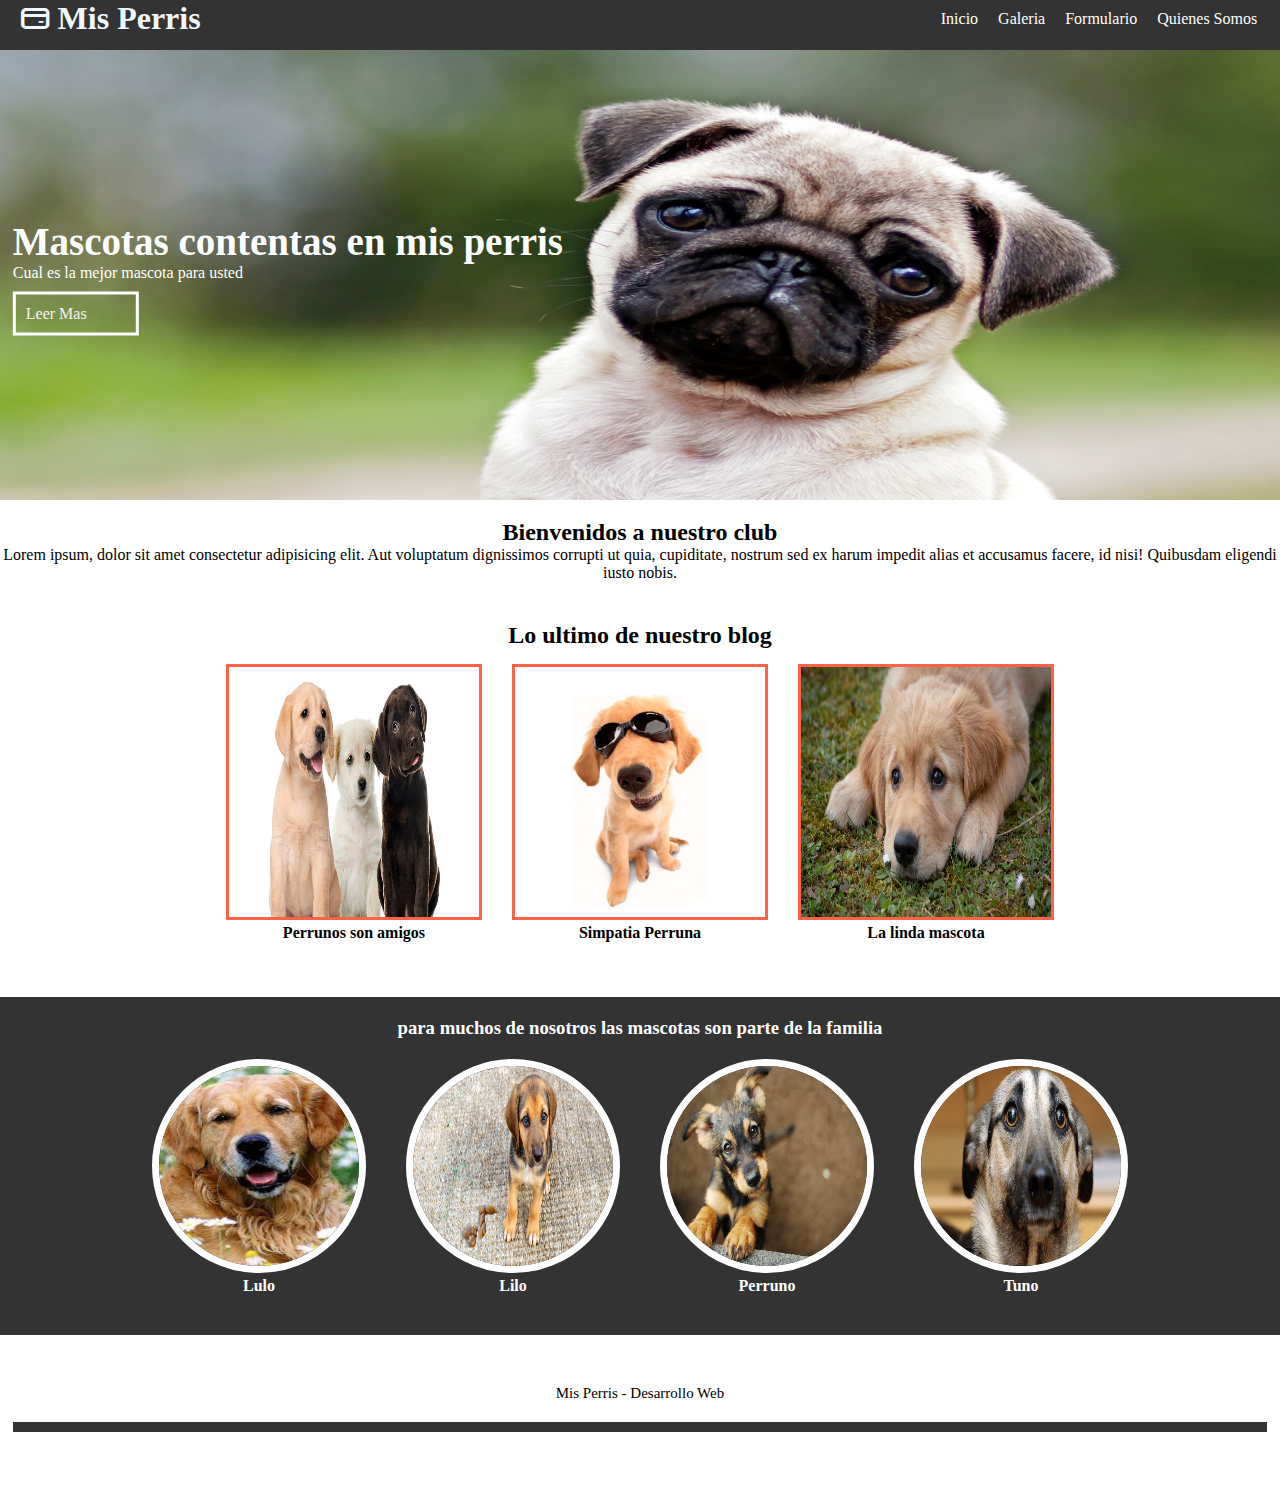
<file: index.html>
<!DOCTYPE html>
<html lang="en">

<head>
    <meta charset="UTF-8">
    <meta http-equiv="X-UA-Compatible" content="IE=edge">
    <meta name="viewport" content="width=device-width, initial-scale=1.0">
    <title>Mis Perris</title>
    <link rel="stylesheet" href="css/estilos.css">
    <link rel="stylesheet" href="css/fontello.css">
</head>

<body>
    <!-- cabecera del sitio web-->
    <header>
        <div class="contenedor">
            <h1 class="icon-credit-card">Mis Perris</h1>
            <!-- permite activar y desactivar el menu desplegable-->
            <input type="checkbox" name="" id="menu-bar">
            <label class="icon-cc-visa" for="menu-bar"></label>
            <!-- menu-->
            <nav class="menu">
                <a href="index.html">Inicio</a>
                <a href="galeria.html">Galeria</a>
                <a href="formulario.html">Formulario</a>
                <a href="">Quienes Somos</a>
            </nav>
        </div>
    </header>
    <!-- pagina principal -->
    <main>
        <section id="banner">
            <img src="img/perro2.jpg" alt="">
            <div class="contenedor">
                <h2>Mascotas contentas en mis perris</h2>
                <p>Cual es la mejor mascota para usted</p>
                <a href="">Leer Mas</a>
            </div>
        </section>

        <section id="bienvenido">
            <h2>Bienvenidos a nuestro club</h2>
            <p>Lorem ipsum, dolor sit amet consectetur adipisicing elit. Aut voluptatum dignissimos corrupti ut quia,
                cupiditate, nostrum sed ex harum impedit alias et accusamus facere, id nisi! Quibusdam eligendi iusto
                nobis.</p>
        </section>

        <section id="blog">
            <h2>Lo ultimo de nuestro blog</h2>
            <div class="contenedor">
                <article>
                    <img src="img/perro1.jpg" alt="">
                    <h4>Perrunos son amigos</h4>
                </article>
                <article>
                    <img src="img/perro3.jpg" alt="">
                    <h4>Simpatia Perruna</h4>
                </article>
                <article>
                    <img src="img/perro4.jpg" alt="">
                    <h4>La linda mascota</h4>
                </article>
            </div>
        </section>

        <section id="info">
            <h3>para muchos de nosotros las mascotas son parte de la familia</h3>
            <div class="contenedor">
                <div class="info-pet">
                    <img src="img/perro5.jpg" alt="">
                    <h4>Lulo</h4>
                </div>
                <div class="info-pet">
                    <img src="img/perro6.png" alt="">
                    <h4>Lilo</h4>
                </div>
                <div class="info-pet">
                    <img src="img/perro7.jpg" alt="">
                    <h4>Perruno</h4>
                </div>
                <div class="info-pet">
                    <img src="img/perro8.jpg" alt="">
                    <h4>Tuno</h4>
                </div>
            </div>
        </section>
    </main>

    <footer>
        <div class="contenedor">
            <p>Mis Perris - Desarrollo Web</p>
        </div>
    </footer>
</body>

</html>
</file>
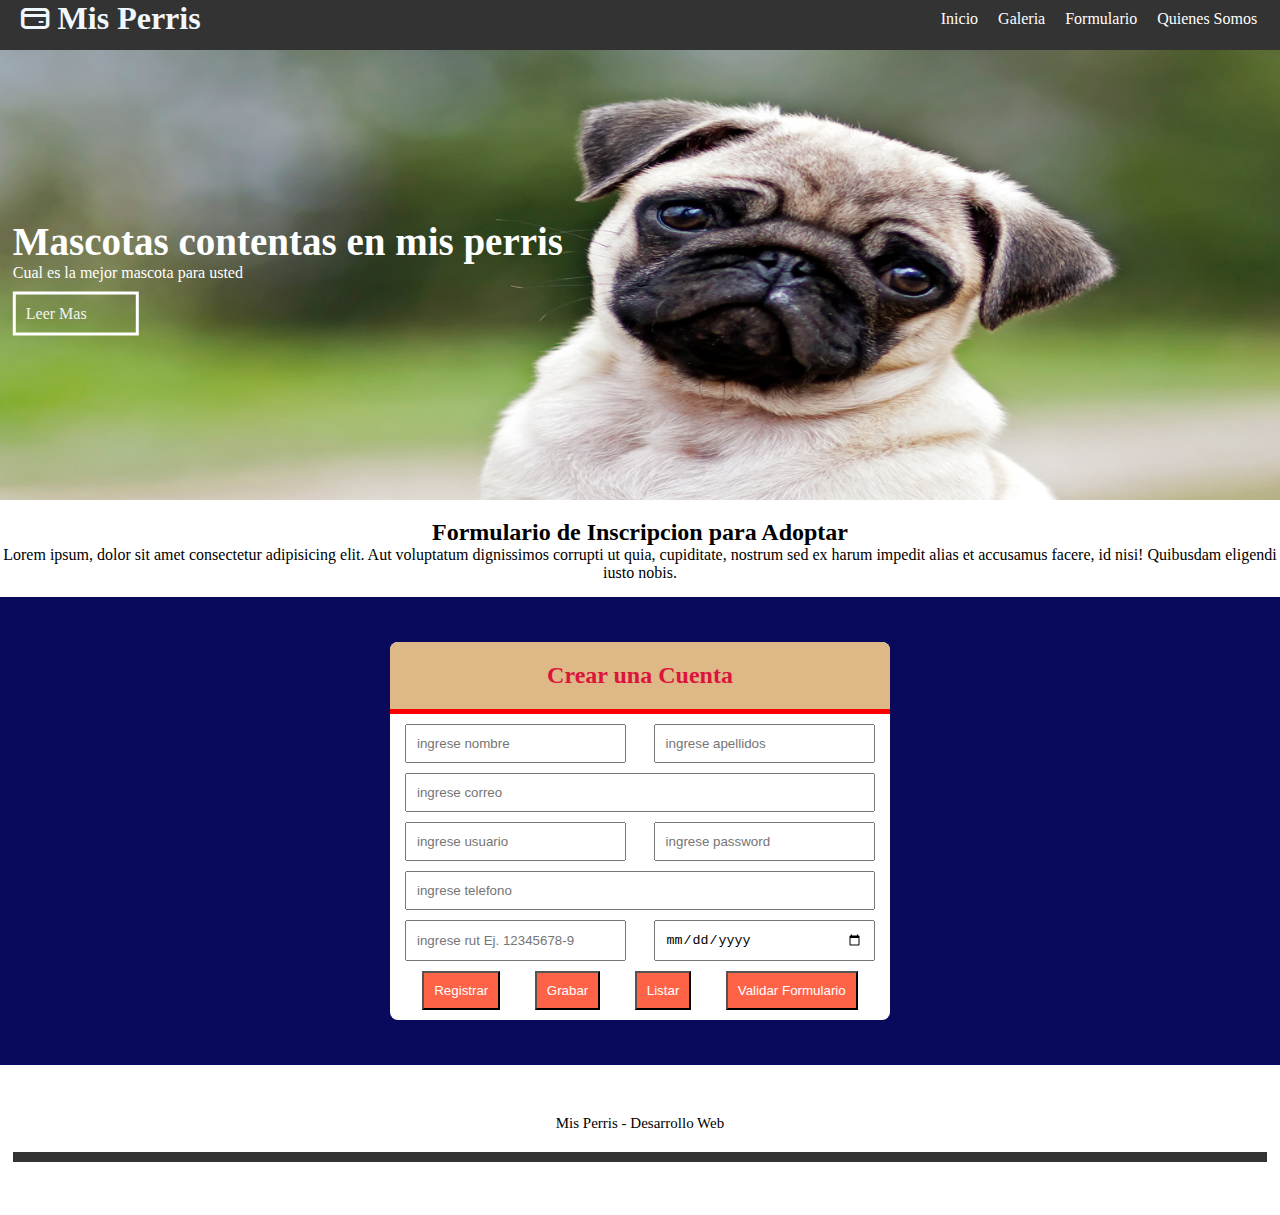
<file: formulario.html>
<!DOCTYPE html>
<html lang="en">

<head>
    <meta charset="UTF-8">
    <meta http-equiv="X-UA-Compatible" content="IE=edge">
    <meta name="viewport" content="width=device-width, initial-scale=1.0">
    <title>Mis Perris</title>
    <link rel="stylesheet" href="css/estilos.css">
    <link rel="stylesheet" href="css/fontello.css">
    <link rel="stylesheet" href="css/formulario.css">
</head>

<body>
    <!-- cabecera del sitio web-->
    <header>
        <div class="contenedor">
            <h1 class="icon-credit-card">Mis Perris</h1>
            <!-- permite activar y desactivar el menu desplegable-->
            <input type="checkbox" name="" id="menu-bar">
            <label class="icon-cc-visa" for="menu-bar"></label>
            <!-- menu-->
            <nav class="menu">
                <a href="index.html">Inicio</a>
                <a href="galeria.html">Galeria</a>
                <a href="formulario.html">Formulario</a>
                <a href="">Quienes Somos</a>
            </nav>
        </div>
    </header>
    <!-- pagina principal -->
    <main>
        <section id="banner">
            <img src="img/perro2.jpg" alt="">
            <div class="contenedor">
                <h2>Mascotas contentas en mis perris</h2>
                <p>Cual es la mejor mascota para usted</p>
                <a href="">Leer Mas</a>
            </div>
        </section>

        <section id="bienvenido">
            <h2>Formulario de Inscripcion para Adoptar</h2>
            <p>Lorem ipsum, dolor sit amet consectetur adipisicing elit. Aut voluptatum dignissimos corrupti ut quia,
                cupiditate, nostrum sed ex harum impedit alias et accusamus facere, id nisi! Quibusdam eligendi iusto
                nobis.</p>
        </section>

        <section id="formulario">

            <form class="form-registro" action="" method="POST">

                <h2 class="form-titulo">Crear una Cuenta</h2>

                <div class="contenedor-input">
                    <input class="col-sm" type="text" name="txtNombre" id="txtNombre" placeholder="ingrese nombre" required minlength="2" maxlength="10">
                    <input class="col-sm" type="text" name="txtApellidos" id="txtApellidos" placeholder="ingrese apellidos" required>
                    <input class="col-xl" type="email" name="txtEmail" id="txtEmail" placeholder="ingrese correo" required>
                    <input class="col-sm" type="text" name="txtUsuario" id="txtUsuario" placeholder="ingrese usuario" required>
                    <input class="col-sm" type="password" name="txtPass" id="txtPass" placeholder="ingrese password" required>
                    <input class="col-xl" type="text" name="txtTelefono" id="txtTelefono" placeholder="ingrese telefono" required>
                    <input class="col-sm" type="text" name="txtRut" id="txtRut" placeholder="ingrese rut Ej. 12345678-9" required >
                    <input class="col-sm" type="date" name="txtFechaNaci" id="txtFechaNaci">

                    <input class="btn-registrar" type="submit" value="Registrar">
                    <input class="btn-registrar" type="button" value="Grabar"
                    onclick="grabar()">
                    <input class="btn-registrar" type="button" value="Listar"
                    onclick="listar()">
                    <input class="btn-registrar" type="button" value="Validar Formulario" 
                     onclick="validarForm()">
                </div>
            </form>

        </section>
        <script src="js/usuario.js"></script>
        <script>
            var arreglo = new Array();
            var ind=0;

            function grabar() {
                var rut= document.getElementById('txtRut').value;
                var nombre = document.getElementById('txtNombre').value;
                var apellidos = document.getElementById('txtApellidos').value;
                var fecha = document.getElementById('txtFechaNaci').value;
                usu = new usuario();
                usu.setRut(rut);
                usu.setNombre(nombre);
                usu.setApellido(apellidos);
                usu.setFecha(fecha);
                console.log(usu.imprimir());
                arreglo[ind] = JSON.stringify(usu);
                localStorage.setItem('registros',arreglo);
                alert('Grabo Usuario');
                ind++;
            }
            function listar() {
                var tabla = "<table border=1>";
                tabla = tabla + "<tr> <td>Rut</td> <td>Nombre</td> <td>Apellido</td> <td>Fecha</td> </tr>";    
                var datos = localStorage.getItem('registros');
                var arreglo = new Array();
                console.log(datos);
                datos = datos.split('},{').join('};{');// reemplazar caracteres
                console.log(datos);
                arreglo = datos.split(';');
                for (let index = 0; index < arreglo.length; index++) {
                    var elemento = arreglo[index];
                    var usuario = JSON.parse(elemento);
                    tabla=tabla+"<tr> <td>"+usuario.rut+"</td> <td>"+usuario.nombre+"</td> <td>"+usuario.apellido+"</td> <td>"+usuario.fecha+"</td> </tr>";
                    
                }
                tabla=tabla+"</table>";
                document.getElementById('listados').innerHTML=tabla;
            }
        </script>
    </main>
    <div id="listados">

    </div>
    <footer>
        <div class="contenedor">
            <p>Mis Perris - Desarrollo Web</p>
        </div>
    </footer>

    <script src="js/scripts.js"></script>
</body>

</html>
</file>
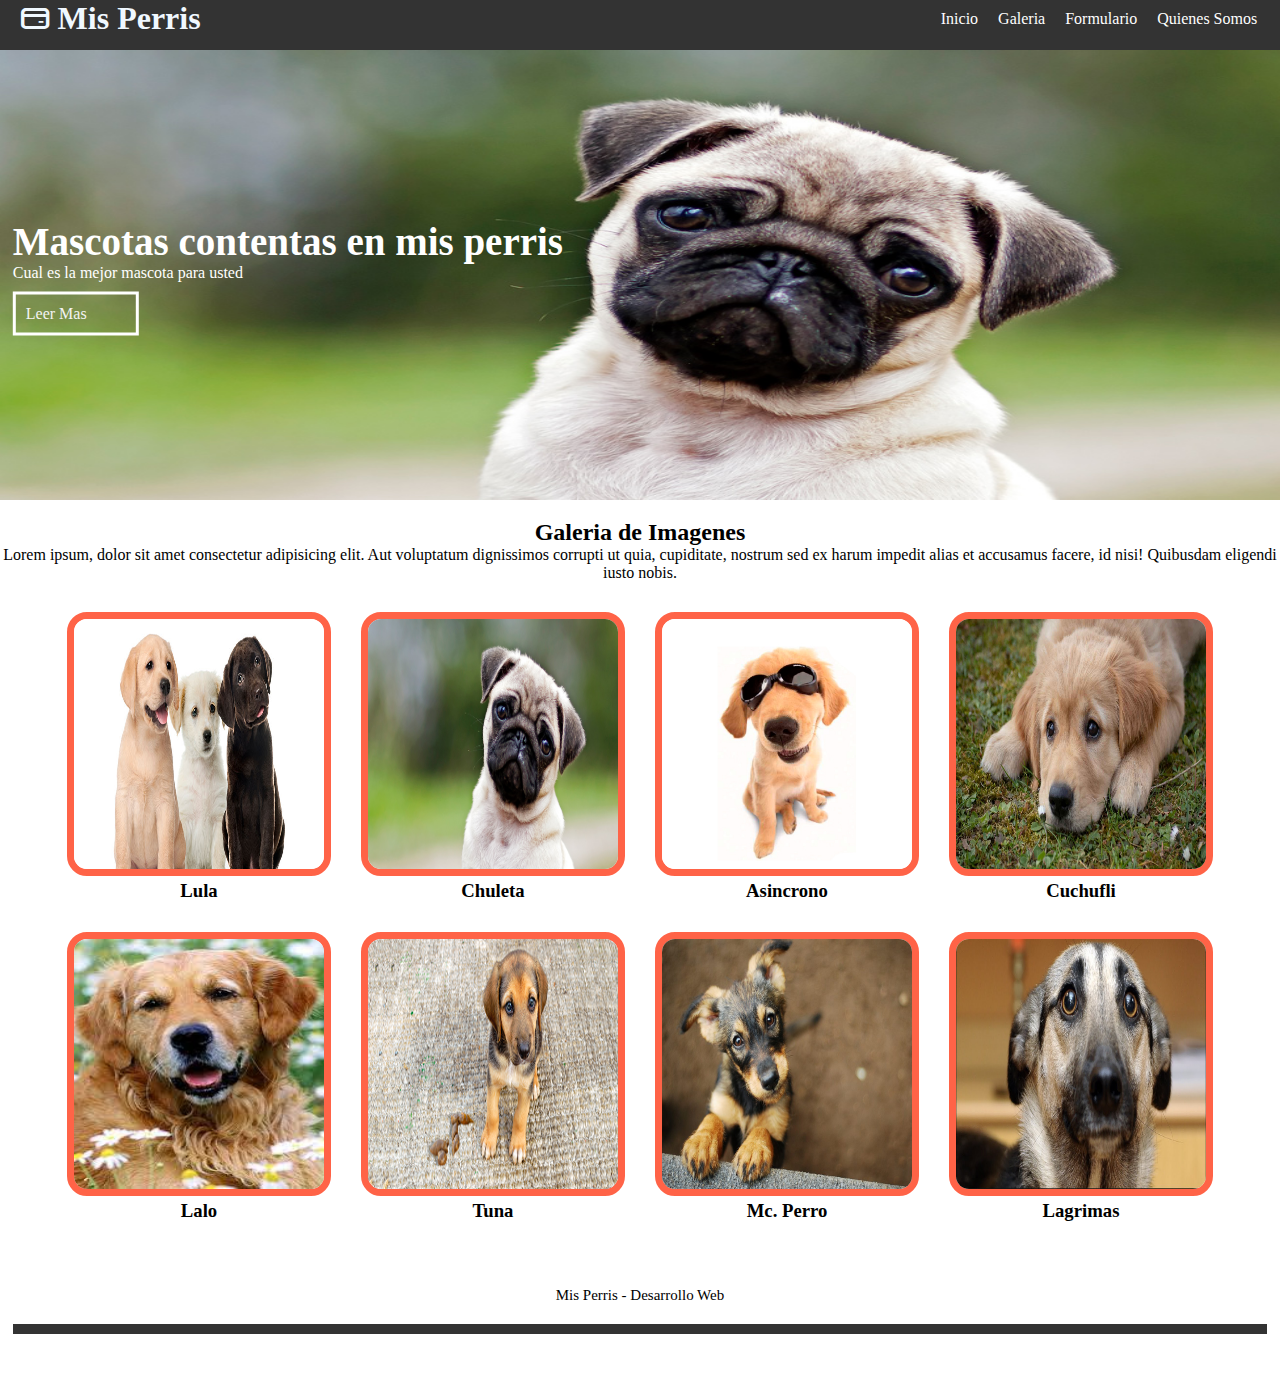
<file: galeria.html>
<!DOCTYPE html>
<html lang="en">

<head>
    <meta charset="UTF-8">
    <meta http-equiv="X-UA-Compatible" content="IE=edge">
    <meta name="viewport" content="width=device-width, initial-scale=1.0">
    <title>Mis Perris</title>
    <link rel="stylesheet" href="css/estilos.css">
    <link rel="stylesheet" href="css/fontello.css">
    <link rel="stylesheet" href="dist/css/lightbox.min.css">
</head>

<body>
    <!-- cabecera del sitio web-->
    <header>
        <div class="contenedor">
            <h1 class="icon-credit-card">Mis Perris</h1>
            <!-- permite activar y desactivar el menu desplegable-->
            <input type="checkbox" name="" id="menu-bar">
            <label class="icon-cc-visa" for="menu-bar"></label>
            <!-- menu-->
            <nav class="menu">
                <a href="index.html">Inicio</a>
                <a href="galeria.html">Galeria</a>
                <a href="formulario.html">Formulario</a>
                <a href="">Quienes Somos</a>
            </nav>
        </div>
    </header>
    <!-- pagina principal -->
    <main>
        <section id="banner">
            <img src="img/perro2.jpg" alt="">
            <div class="contenedor">
                <h2>Mascotas contentas en mis perris</h2>
                <p>Cual es la mejor mascota para usted</p>
                <a href="">Leer Mas</a>
            </div>
        </section>

        <section id="bienvenido">
            <h2>Galeria de Imagenes</h2>
            <p>Lorem ipsum, dolor sit amet consectetur adipisicing elit. Aut voluptatum dignissimos corrupti ut quia,
                cupiditate, nostrum sed ex harum impedit alias et accusamus facere, id nisi! Quibusdam eligendi iusto
                nobis.</p>
        </section>

        <section id="galeria">
            <div>
                <a href="img/perro1.jpg" data-lightbox="perros" data-title="perruno simpatico">
                    <img src="img/perro1.jpg" alt="">
                </a>
                <h3>Lula</h3>
            </div>
            <div>
                <a href="img/perro2.jpg" data-lightbox="perros" data-title="es un peque">
                    <img src="img/perro2.jpg" alt="">
                </a>
                <h3>Chuleta</h3>
            </div>
            <div>
                <a href="img/perro3.jpg" data-lightbox="perros" data-title="es lindo">
                    <img src="img/perro3.jpg" alt="">
                </a>
                <h3>Asincrono</h3>
            </div>
            <div>
                <a href="img/perro4.jpg" data-lightbox="perros" data-title="es lindo">
                    <img src="img/perro4.jpg" alt="">
                </a>
                <h3>Cuchufli</h3>
            </div>
            <div>
                <a href="img/perro5.jpg" data-lightbox="perros" data-title="es lindo">
                    <img src="img/perro5.jpg" alt="">
                </a>
                <h3>Lalo</h3>
            </div>
            <div>
                <a href="img/perro6.png" data-lightbox="perros" data-title="es lindo">
                    <img src="img/perro6.png" alt="">
                </a>
                <h3>Tuna</h3>
            </div>
            <div>
                <a href="img/perro7.jpg" data-lightbox="perros" data-title="es lindo">
                    <img src="img/perro7.jpg" alt="">
                </a>
                <h3>Mc. Perro</h3>
            </div>
            <div>
                <a href="img/perro8.jpg" data-lightbox="perros" data-title="es lindo">
                    <img src="img/perro8.jpg" alt="">
                </a>
                <h3>Lagrimas</h3>
            </div>

        </section>

    </main>

    <footer>
        <div class="contenedor">
            <p>Mis Perris - Desarrollo Web</p>
        </div>
    </footer>
    <script src="dist/js/lightbox-plus-jquery.min.js"></script>
</body>

</html>
</file>
<file: css/estilos.css>
@import url(menu.css);
@import url(banner.css);
@import url(bienvenido.css);
@import url(blog.css);
@import url(info.css);
@import url(galeria.css);

* {
    margin: 0;
    padding: 0;
}

header {
    width: 100%;
    height: 50px;
    background: #333;
    color: aliceblue;
    top: 0;
    left: 0;
    position: fixed;
    z-index: 100;
}

h1 {
    float: left;
}
.contenedor{
    width: 98%;
    margin: auto;
}


footer{
    font-family: cursive;
    text-align: center;
    font-size: 15px;
    height: 100px;
}

footer .contenedor{
    margin-top: 50px;
    border-bottom: solid 10px #333;
    
}

footer .contenedor p{
    margin-bottom: 20px;
}
</file>
<file: css/fontello.css>
@font-face {
  font-family: 'fontello';
  src: url('../font/fontello.eot?64211775');
  src: url('../font/fontello.eot?64211775#iefix') format('embedded-opentype'),
       url('../font/fontello.woff2?64211775') format('woff2'),
       url('../font/fontello.woff?64211775') format('woff'),
       url('../font/fontello.ttf?64211775') format('truetype'),
       url('../font/fontello.svg?64211775#fontello') format('svg');
  font-weight: normal;
  font-style: normal;
}
/* Chrome hack: SVG is rendered more smooth in Windozze. 100% magic, uncomment if you need it. */
/* Note, that will break hinting! In other OS-es font will be not as sharp as it could be */
/*
@media screen and (-webkit-min-device-pixel-ratio:0) {
  @font-face {
    font-family: 'fontello';
    src: url('../font/fontello.svg?64211775#fontello') format('svg');
  }
}
*/
 
 [class^="icon-"]:before, [class*=" icon-"]:before {
  font-family: "fontello";
  font-style: normal;
  font-weight: normal;
  speak: never;
 
  display: inline-block;
  text-decoration: inherit;
  width: 1em;
  margin-right: .2em;
  text-align: center;
  /* opacity: .8; */
 
  /* For safety - reset parent styles, that can break glyph codes*/
  font-variant: normal;
  text-transform: none;
 
  /* fix buttons height, for twitter bootstrap */
  line-height: 1em;
 
  /* Animation center compensation - margins should be symmetric */
  /* remove if not needed */
  margin-left: .2em;
 
  /* you can be more comfortable with increased icons size */
  /* font-size: 120%; */
 
  /* Font smoothing. That was taken from TWBS */
  -webkit-font-smoothing: antialiased;
  -moz-osx-font-smoothing: grayscale;
 
  /* Uncomment for 3D effect */
  /* text-shadow: 1px 1px 1px rgba(127, 127, 127, 0.3); */
}
 
.icon-credit-card:before { content: '\e800'; } /* '' */
.icon-vcard:before { content: '\e801'; } /* '' */
.icon-cc-visa:before { content: '\f1f0'; } /* '' */
</file>
<file: css/formulario.css>
#formulario{
    background: rgb(10, 10, 93);
    padding: 45px;
    font-family: cursive;
}

.form-titulo{
    background: burlywood;
    padding: 20px;
    text-align: center;
    color: crimson;
    border-bottom: solid 5px red;
    border-radius: 8px 8px 0px 0px;
}
.form-registro{
    width: 95%;
    margin:auto;
    max-width: 500px;
    background: white;
    border-radius: 8px;
}
.contenedor-input{
    padding: 10px 15px;
    display: flex;
    flex-wrap: wrap;
    justify-content: space-between;
}

input {
    padding: 10px;
    margin-bottom: 10px;
}
/* creacion de columnas manualmente */

.col-sm{
    width: 42%;
}
.col-xl{
    width: 100%;
}

/************************************/

.btn-registrar{
    background: tomato;
    color: white;
    margin:auto;
}
</file>
